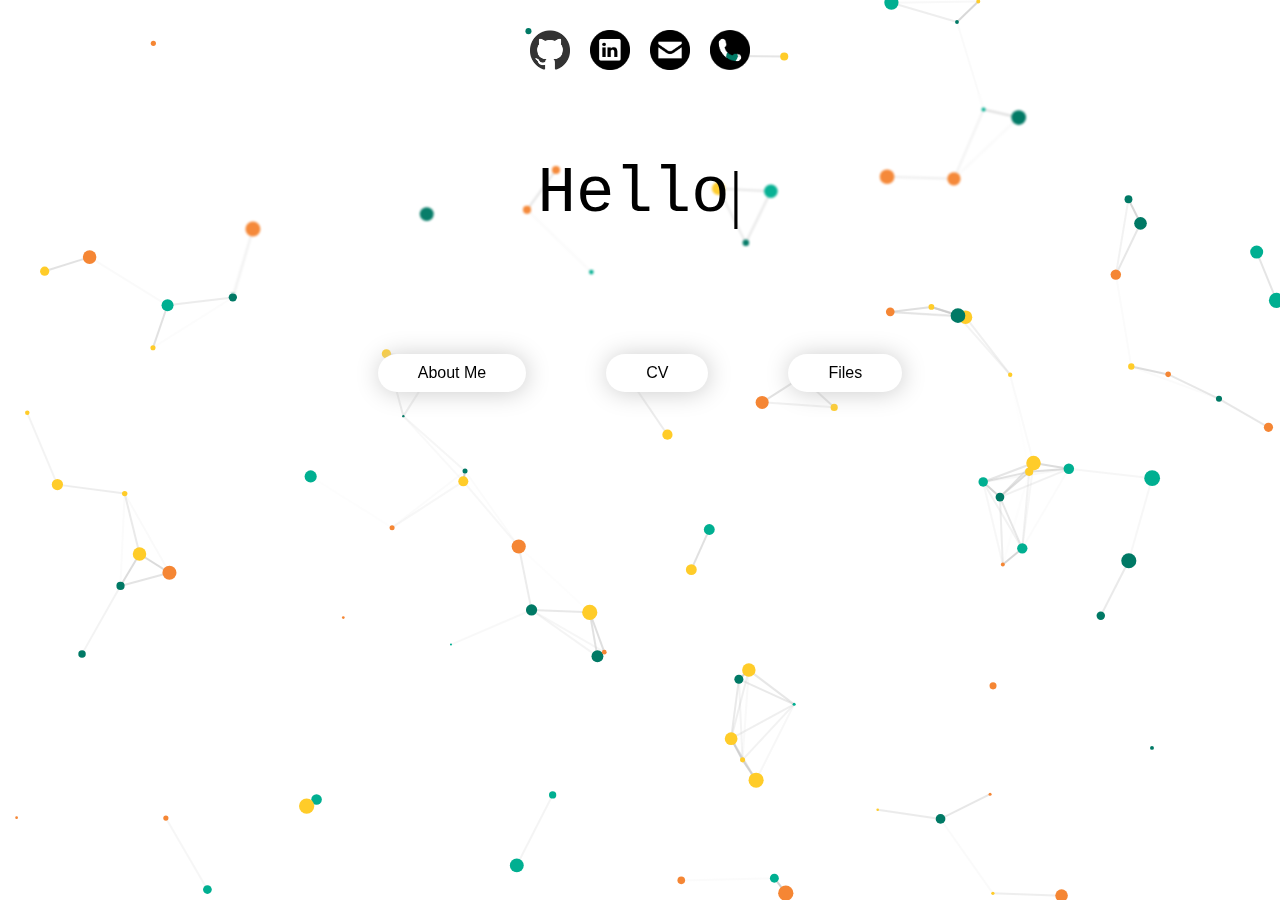
<file: index.html>
<!DOCTYPE html>
<html lang="en">
<head>
    <meta charset="UTF-8">
    <meta name="viewport" content="width=device-width, initial-scale=1.0">
    <title>Pedro Ginel Camacho</title>
    <link rel="stylesheet" href="https://fonts.googleapis.com/css2?family=Roboto:wght@400;700&family=Open+Sans:wght@400;700&family=Lato:wght@400;700&family=Montserrat:wght@400;700&family=Raleway:wght@400;700&family=Poppins:wght@400;700&display=swap">
    <link rel="stylesheet" href="style.css">
    <script src="background3.js"></script>
    <script src="changeFont2.js"></script>
    <script src="changeContent3.js"></script>
    <script src="buttons.js"></script>
</head>
<body>
    <noscript>
        <h1>Hello there! I'm Pedro Ginel Camacho and this is my personal website.</h1>
        <h3>It looks like Javascript is disabled! If you want to see my website please enable it.</h3>
        <h3>Alternatively you can use another browser or device that does have Javascript enabled. Thanks!</h3>
    </noscript>    
    <div id="body-elements">
        <div id="contact-links">
            <a href="https://github.com/PGinelC"><img src="images/github.png" alt="github" id="github"></a>
            <a href="https://www.linkedin.com/in/pedro-ginel-camacho-aa59591b9/"><img src="images/linkedin.png" alt="linkedin" id="linkedin"></a>
            <a href="mailto: pginelc@gmail.com"><img src="images/email.png" alt="gmail" id="gmail"></a>
            <a href="tel: +34680601198"><img src="images/phone.png" alt="phone" id="phone"></a>
        </div>

        <div id="title-outer-container">
            <div id="title-inner-container">
                    <span id="title-text"></span>
                    <span class="cursor">|</span>
            </div>
        </div>
        
        <div id="navigation">
            <button id="about-me" class="inactive">About Me</button>
            <button id="CV" class="inactive">CV</button>
            <button id="Files" class="inactive">Files</button>
        </div>

        <div id="content" class="container"></div>
    </div>
    <main>
        <canvas id="background"></canvas>
    </main>
</body>
</html>
</file>
<file: style.css>
body, html, main {
    margin: 0;
    padding: 0;
    height: 100%;
    width: 100%;
    overflow: hidden;
    display: flex;
    flex-direction: column;
    align-items: center;
}
canvas {
    position: fixed;
    top: 0;
    left: 0;
    width: 100%;
    height: 100%;
    z-index: -1;
    object-fit: cover;
}


#body-elements {
    display: flex;
    flex-direction: column;
    align-items: center;
    width: 70%;
}

.container {
    display: flex;
    width: 50px;
    background-color: white;
    box-shadow: 3px 3px 30px #ccc;
    border-radius: 20px;
    margin: 10px;
}

#contact-links {
    display: flex;
    justify-content: center;
    gap: 20px;
    margin-top: 30px;
    margin-bottom: 20px;
    width: 100%;
    padding: 0 20px;
    cursor: pointer;
}

#contact-links img {
    height: 40px;
    width: 40px;
}



#title-outer-container {
    width: 900px;
    height: 200px;
    overflow: hidden;
    display: flex;
    align-items: center;
    justify-content: center;
    position: relative;
    backdrop-filter: blur(1px);
    -webkit-backdrop-filter: blur(1px);
    z-index: 0;
    border-radius: 50px;
    background-color: rgba(255, 255, 255, 0.01);
}

#title-inner-container {
    width: 900px;
    height: 100px;
    overflow: hidden;
    display: flex;
    align-items: center;
    justify-content: center;
    position: relative;
    backdrop-filter: blur(5px);
    -webkit-backdrop-filter: blur(5px);
    z-index: 1;
    border-radius: 50px;
    background-color: rgba(255, 255, 255, 0.01);
}

#title-text, .cursor {
    position: relative;
    z-index: 2;
    font-size: 4em;
}

.cursor {
    display: inline-block;
    animation: blink 1s step-start infinite;
}

@keyframes blink {
    50% { opacity: 0; }
}


#navigation {
    display: flex;
    justify-content: center;
    gap: 20px;
    margin-top: 50px;
    padding: 0 20px;
    width: 70%;
}


#navigation button {
    padding: 10px 40px;
    margin: 10px 30px 10px 30px;
    font-size: 16px;
    border: none;
    background-color: white;
    border-radius: 20px;
    transition: background-color 0.5s ease;
    cursor: pointer;
    box-shadow: 1px 1px 25px #ccc;
}

.about-me {
    background-color: #4D96FF;
}

#content {
    margin-top: 20px;
    padding: 0 20px;
    width: 100%;
    max-width: 1200px;
}
</file>
